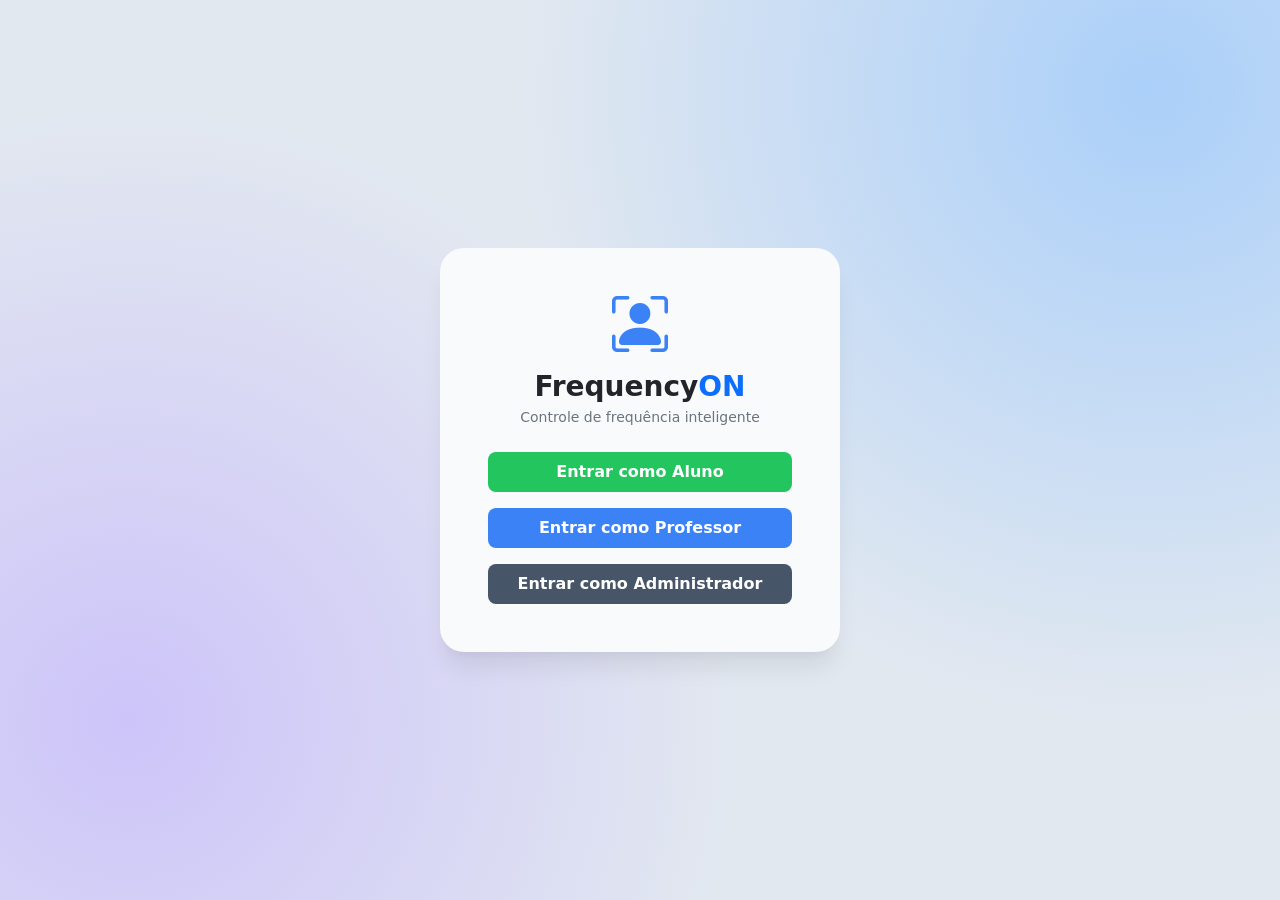
<file: app/templates/index.html>
<!DOCTYPE html>
<html lang="pt-br">
<head>
    <meta charset="UTF-8">
    <meta name="viewport" content="width=device-width, initial-scale=1.0">
    <title>Escolher Perfil - FrequencyON</title>

    <!-- Bootstrap 5 CSS -->
    <link href="https://cdn.jsdelivr.net/npm/bootstrap@5.3.3/dist/css/bootstrap.min.css" rel="stylesheet">
    <!-- Bootstrap Icons -->
    <link rel="stylesheet" href="https://cdn.jsdelivr.net/npm/bootstrap-icons@1.11.3/font/bootstrap-icons.min.css">
    
    <style>
        /* Fundo com degradê suave e fluído */
        body.login-bg {
            background-color: #e2e8f0;
            background-image: 
                radial-gradient(circle at 90% 10%, rgba(147, 197, 253, 0.7) 0%, transparent 45%),
                radial-gradient(circle at 10% 80%, rgba(196, 181, 253, 0.7) 0%, transparent 45%);
            background-repeat: no-repeat;
            background-attachment: fixed;
            min-height: 100vh;
        }

        /* Cartão Central */
        .login-card {
            max-width: 400px;
            background-color: #f8fafc;
            border-radius: 24px !important;
            box-shadow: 0 20px 25px -5px rgba(0, 0, 0, 0.08), 0 8px 10px -6px rgba(0, 0, 0, 0.04) !important;
        }

        /* Ícone Biométrico */
        .bio-icon {
            font-size: 3.5rem;
            color: #3b82f6;
            line-height: 1;
        }

        /* Estilização dos Botões */
        .btn-aluno {
            background-color: #22c55e;
            color: #ffffff;
            border: none;
        }
        .btn-aluno:hover {
            background-color: #16a34a;
            color: #ffffff;
        }

        .btn-professor {
            background-color: #3b82f6;
            color: #ffffff;
            border: none;
        }
        .btn-professor:hover {
            background-color: #2563eb;
            color: #ffffff;
        }

        .btn-admin {
            background-color: #475569;
            color: #ffffff;
            border: none;
        }
        .btn-admin:hover {
            background-color: #334155;
            color: #ffffff;
        }

        /* Transição suave ao passar o mouse */
        .btn {
            transition: all 0.2s ease-in-out;
        }
    </style>
</head>

<body class="login-bg d-flex align-items-center justify-content-center p-3">

    <div class="card login-card border-0 p-4 p-sm-5 w-100">
        
        <!-- Cabeçalho -->
        <div class="text-center mb-4">
            <!-- Ícone de Reconhecimento Facial -->
            <div class="mb-3">
                <i class="bi bi-person-bounding-box bio-icon"></i>
            </div>
            
            <!-- Título e Subtítulo -->
            <h1 class="h3 fw-bold text-dark m-0">Frequency<span class="text-primary">ON</span></h1>
            <p class="text-secondary small mb-0 mt-1 fs-7">Controle de frequência inteligente</p>
        </div>

        <!-- Opções de Perfil -->
        <div class="d-grid gap-3">
            <a href="/login/aluno" class="btn btn-aluno py-2-5 py-2 fw-bold rounded-3">
                Entrar como Aluno
            </a>
            
            <a href="/login/professor" class="btn btn-professor py-2-5 py-2 fw-bold rounded-3">
                Entrar como Professor
            </a>
            
            <a href="/login/admin" class="btn btn-admin py-2-5 py-2 fw-bold rounded-3">
                Entrar como Administrador
            </a>
        </div>

    </div>

</body>
</html>
</file>
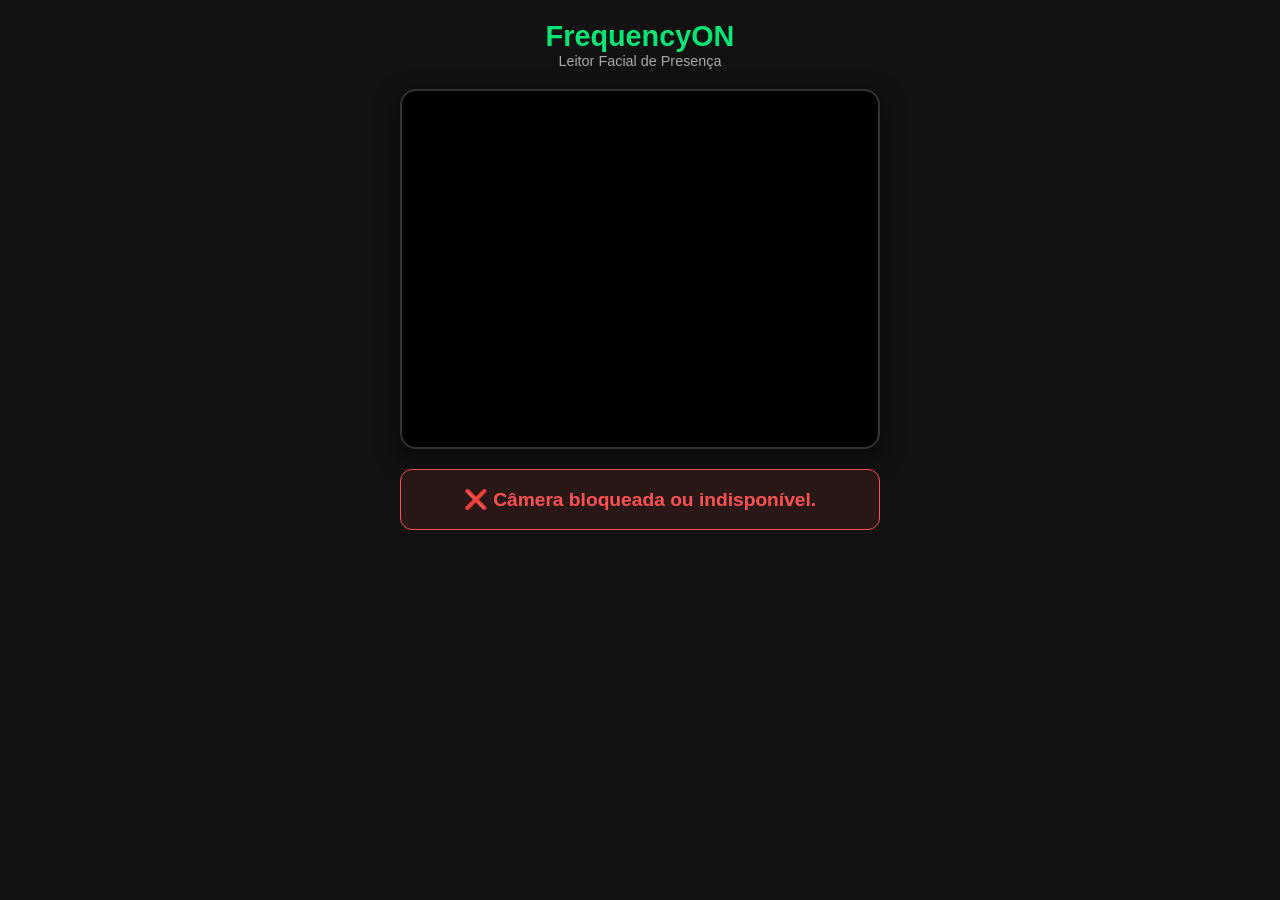
<file: totem/templates/index.html>
<!DOCTYPE html>
<html lang="pt-br">
<head>
    <meta charset="UTF-8">
    <meta name="viewport" content="width=device-width, initial-scale=1.0, maximum-scale=1.0, user-scalable=no">
    <title>FrequencyON - Chamada Escolar</title>
    <style>
        * { box-sizing: border-box; margin: 0; padding: 0; }
        body { font-family: -apple-system, BlinkMacSystemFont, "Segoe UI", Roboto, sans-serif; background-color: #121212; color: #ffffff; display: flex; flex-direction: column; align-items: center; min-height: 100vh; padding: 20px; }
        .header { text-align: center; margin-bottom: 20px; }
        .header h1 { font-size: 1.8rem; color: #00e676; }
        .header p { font-size: 0.9rem; color: #aaa; }
        .video-wrapper { position: relative; width: 100%; max-width: 480px; aspect-ratio: 4/3; background: #000; border-radius: 16px; overflow: hidden; box-shadow: 0 8px 24px rgba(0,0,0,0.6); border: 2px solid #333; }
        video { width: 100%; height: 100%; object-fit: cover; transform: scaleX(-1); }
        .card-status { width: 100%; max-width: 480px; margin-top: 20px; padding: 18px; border-radius: 12px; font-size: 1.2rem; font-weight: bold; text-align: center; transition: all 0.3s ease; background: #1e1e1e; border: 1px solid #333; }
        .searching { color: #888; border-color: #333; }
        .success { color: #00ff7f; background: rgba(0, 255, 127, 0.1); border-color: #00ff7f; }
        .warning { color: #ffca28; background: rgba(255, 202, 40, 0.1); border-color: #ffca28; }
        .error { color: #ff5252; background: rgba(255, 82, 82, 0.1); border-color: #ff5252; }
    </style>
</head>
<body>

    <div class="header">
        <h1>FrequencyON</h1>
        <p>Leitor Facial de Presença</p>
    </div>

    <div class="video-wrapper">
        <!-- 'playsinline' e 'muted' são OBRIGATÓRIOS para a câmera funcionar no iPhone/iOS -->
        <video id="webcam" autoplay playsinline muted></video>
        <canvas id="canvas" style="display: none;"></canvas>
    </div>

    <div id="statusCard" class="card-status searching">
        Aguardando permissão da câmera...
    </div>

    <script>
        const video = document.getElementById('webcam');
        const canvas = document.getElementById('canvas');
        const statusCard = document.getElementById('statusCard');
        let isProcessing = false;

        async function initCamera() {
            try {
                const stream = await navigator.mediaDevices.getUserMedia({
                    video: { facingMode: "user", width: { ideal: 640 }, height: { ideal: 480 } },
                    audio: false
                });
                video.srcObject = stream;
                statusCard.className = "card-status searching";
                statusCard.innerText = "🔍 Posicione o rosto na câmera...";
                
                // Inicia o envio constante de quadros a cada 250ms
                setInterval(sendFrameToBackend, 250);
            } catch (err) {
                console.error("Erro ao acessar câmera:", err);
                statusCard.className = "card-status error";
                statusCard.innerText = "❌ Câmera bloqueada ou indisponível.";
            }
        }

        async function sendFrameToBackend() {
            if (isProcessing || video.readyState !== 4) return;
            isProcessing = true;

            const ctx = canvas.getContext('2d');
            canvas.width = video.videoWidth || 640;
            canvas.height = video.videoHeight || 480;
            ctx.drawImage(video, 0, 0, canvas.width, canvas.height);

            const base64Image = canvas.toDataURL('image/jpeg', 0.6);

            try {
                const response = await fetch('/api/process_frame', {
                    method: 'POST',
                    headers: { 'Content-Type': 'application/json' },
                    body: JSON.stringify({ image: base64Image })
                });

                if (response.ok) {
                    const data = await response.json();

                    if (data.recognized) {
                        if (data.status === "registrado") {
                            statusCard.className = "card-status success";
                            statusCard.innerText = `✅ Presença Confirmada: ${data.aluno_nome}`;
                        } else {
                            statusCard.className = "card-status warning";
                            statusCard.innerText = `⏰ ${data.aluno_nome} (Já registrado)`;
                        }
                    } else {
                        statusCard.className = "card-status searching";
                        statusCard.innerText = "🔍 Procurando rostos...";
                    }
                }
            } catch (err) {
                console.error("Erro na requisição:", err);
            } finally {
                isProcessing = false;
            }
        }

        window.addEventListener("DOMContentLoaded", initCamera);
    </script>
</body>
</html>
</file>
